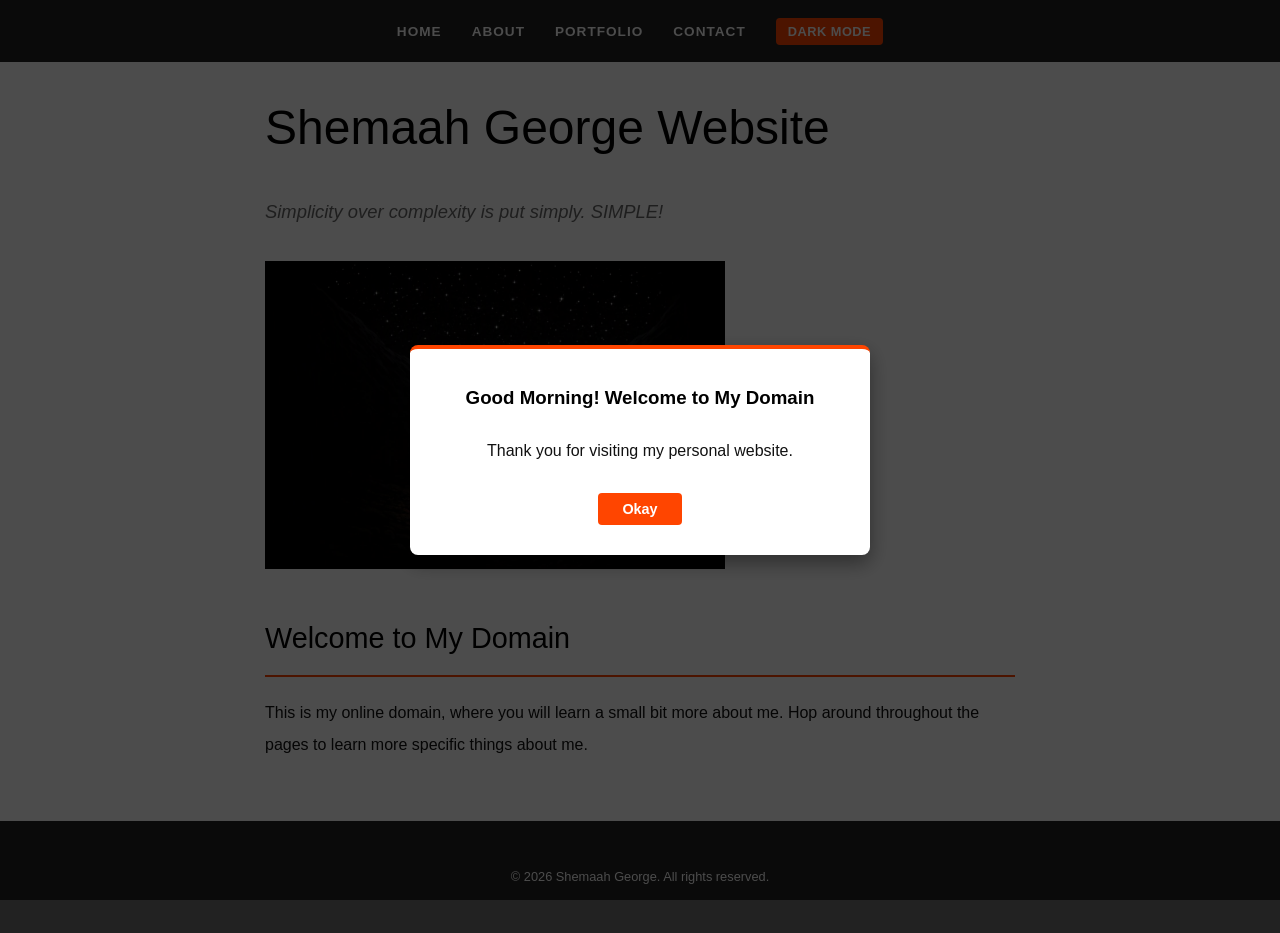
<file: index.html>
<!DOCTYPE html>
<html lang="en">
<head>
    <meta charset="UTF-8">
    <meta name="viewport" content="width=device-width, initial-scale=1.0">
    <title>Home Page</title>
    <link rel="stylesheet" href="CSS/style.css">
    <script src="js/script.js" defer></script>

</head>
<body>

    <!-- Navigation bar -->
    <nav>
        <ul>
            <li><a href="index.html"><strong>Home</strong></a></li>
            <li><a href="about.html"><strong>About</strong></a></li>
            <li><a href="portfolio.html"><strong>Portfolio</strong></a></li>
            <li><a href="contact.html"><strong>Contact</strong></a></li>
            <li><button id="theme-toggle">Dark Mode</button></li>

        </ul>
    </nav>

     <!-- Main content area -->

    <main class="container">
        <h1>Shemaah George Website</h1>
        <p class="tagline">Simplicity over complexity is put simply. SIMPLE!</p>
        
        <!-- Image section -->
        <img src="Images/MindWalkerFire.jpeg" alt="Profile image of Shemaah George "width="460" height="360">

         <!-- Welcome section -->
        <section> 
            <h2 id="welcome-greeting">Welcome to My Domain</h2>  <!-- <--- ADD THE ID HERE -->
            <p>This is my online domain, where you will learn a small bit more about me. Hop around throughout the pages to learn more specific things about me.</p>
        </section>

    </main>
        <!-- Welcome Pop-up Modal -->
    <div id="welcome-modal" class="modal-overlay">
        <div class="modal-box">
            <h3 id="modal-greeting">Welcome!</h3>
            <p>Thank you for visiting my personal website.</p>
            <button id="close-modal-btn">Okay</button>
        </div>
    </div>

        <!-- Floating Back-to-Top Button -->
    <button id="back-to-top" title="Go to top">↑ Top</button>
</body>

</body>


    <footer>
        <p>© 2026 Shemaah George. All rights reserved.</p>


    </footer>


    
</body>
</html>
</file>
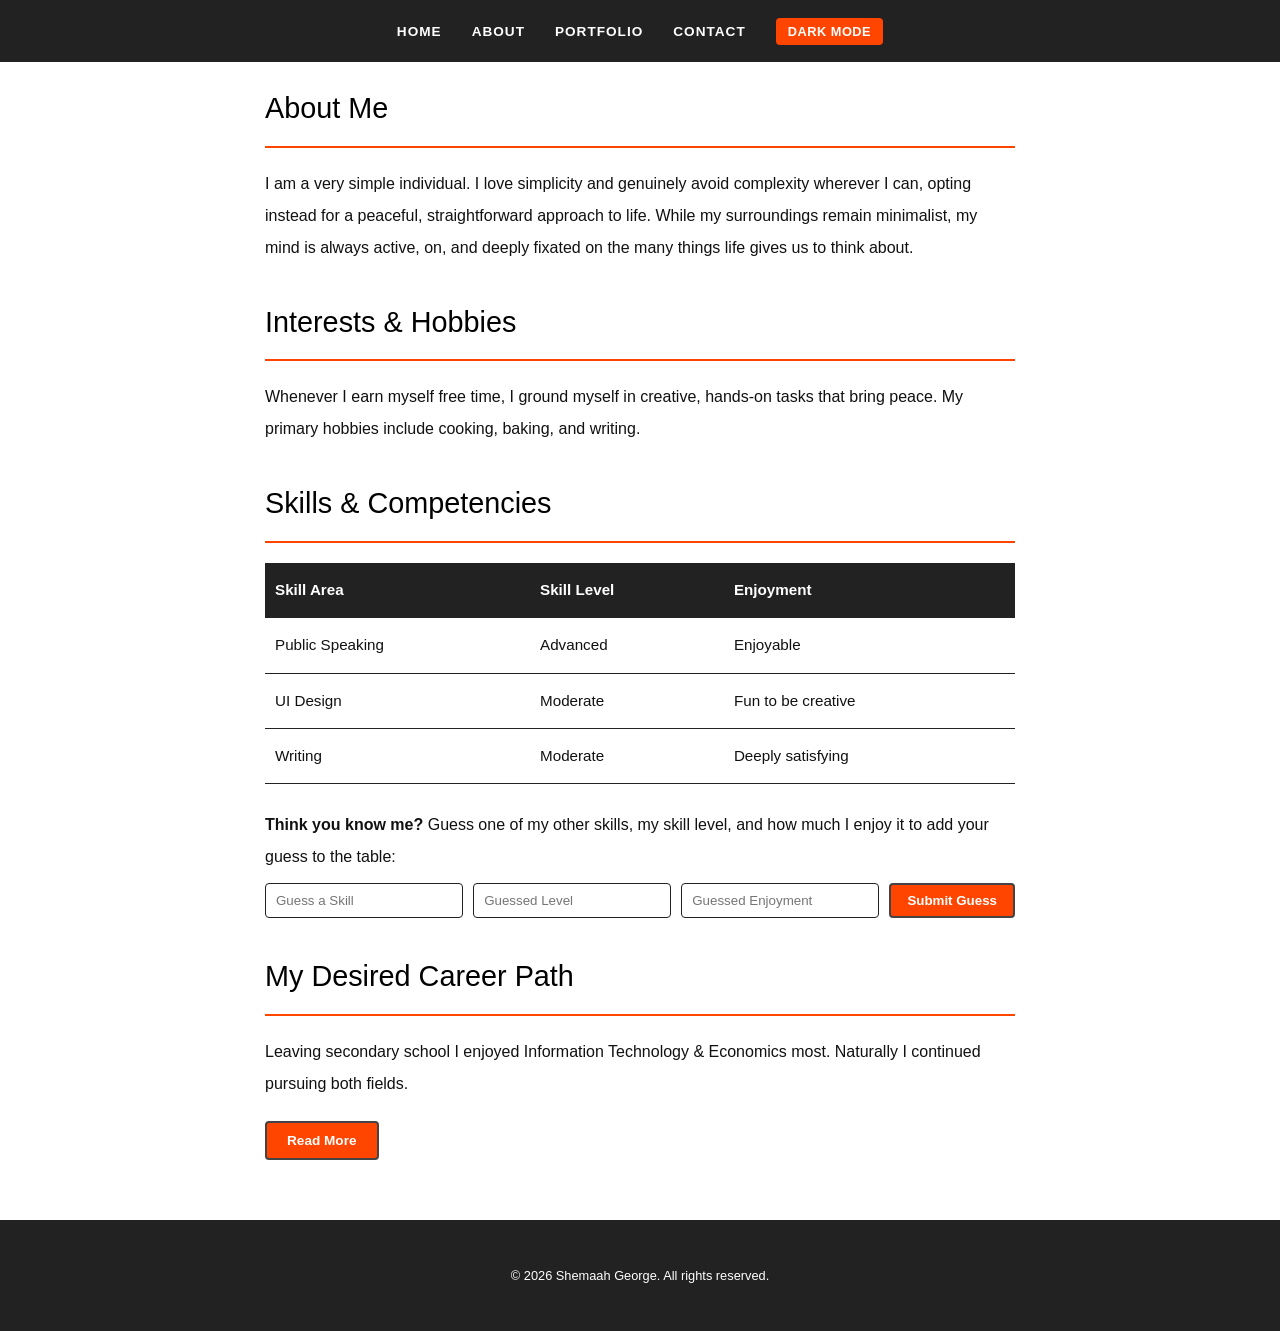
<file: about.html>
<!DOCTYPE html>
<html lang="en">
<head>
    <meta charset="UTF-8">
    <meta name="viewport" content="width=device-width, initial-scale=1.0">
    <title>About Page</title>
    <link rel="stylesheet" href=CSS/style.css>
    <script src="js/script.js" defer></script>

</head>
<body>

    <!-- Navigation bar -->
    <nav>
        <ul>
            <li><a href="index.html"><strong>Home</strong></a></li>
            <li><a href="about.html"><strong>About</strong></a></li>
            <li><a href="portfolio.html"><strong>Portfolio</strong></a></li>
            <li><a href="contact.html"><strong>Contact</strong></a></li>
            <li><button id="theme-toggle">Dark Mode</button></li>

        </ul>
    </nav>

    <!-- Main content area -->
    <main class="container">
        <!-- About section -->
        <section>
            <h2>About Me</h2>
            <p>I am a very simple individual. I love simplicity and genuinely avoid complexity wherever I can, opting instead for a peaceful, straightforward approach to life. While my surroundings remain minimalist, my mind is always active, on, and deeply fixated on the many things life gives us to think about.</p>
        </section>

        <!-- Interests section -->
        <section>
            <h2>Interests &amp; Hobbies</h2>
            <p>Whenever I earn myself free time, I ground myself in creative, hands-on tasks that bring peace. My primary hobbies include cooking, baking, and writing.</p>
        </section>

        <!-- Skills section -->
        <section>
            <h2>Skills &amp; Competencies</h2>
            <!-- Structured Information HTML Table -->
            <table class="skills-table">
                <thead>
                    <tr>
                        <th>Skill Area</th>
                        <th>Skill Level</th>
                        <th>Enjoyment</th>
                    </tr>
                </thead>
                <tbody>
                    <tr>
                        <td>Public Speaking</td>
                        <td>Advanced</td>
                        <td>Enjoyable</td>
                    </tr>
                    <tr>
                        <td>UI Design</td>
                        <td>Moderate</td>
                        <td>Fun to be creative</td>
                    </tr>
                    <tr>
                        <td>Writing</td>
                        <td>Moderate</td>
                        <td>Deeply satisfying</td>
                    </tr>
                </tbody>
            </table>

                    
            <!-- Interactive section for visitors to guess a skill -->
            <p class="guess-prompt"><strong>Think you know me?</strong> Guess one of my other skills, my skill level, and how much I enjoy it to add your guess to the table:</p>
            <div class="add-skill-form">
                <input type="text" id="skill-input" placeholder="Guess a Skill">
                <input type="text" id="level-input" placeholder="Guessed Level">
                <input type="text" id="enjoyment-input" placeholder="Guessed Enjoyment">
                <button id="add-skill-btn" type="button">Submit Guess</button>
            </div>
        </section>


        </section>

        </section>
        <!-- Career Path -->
        <section>
            <h2>My Desired Career Path</h2>
            <p>Leaving secondary school I enjoyed Information Technology &amp; Economics most. Naturally I continued pursuing both fields.</p>
            
            <!-- Hidden extra content toggled by JavaScript -->
            <p id="career-more-text" style="display: none;">There were some interesting challenges in making it possible, and it is definitely a unique experience. However, I do enjoy my academic niche and look forward to continuing to pursue both fields in the future combining technical problem-solving with economic decision-making.</p>
            
            <button id="read-more-btn" type="button">Read More</button>
        </section>

    </main>

        <!-- Floating Back-to-Top Button -->
    <button id="back-to-top" title="Go to top">↑ Top</button>
</body>

    <!-- Footer -->
    <footer>
        <p>© 2026 Shemaah George. All rights reserved.</p>
    </footer>

</body>
</html>
</file>
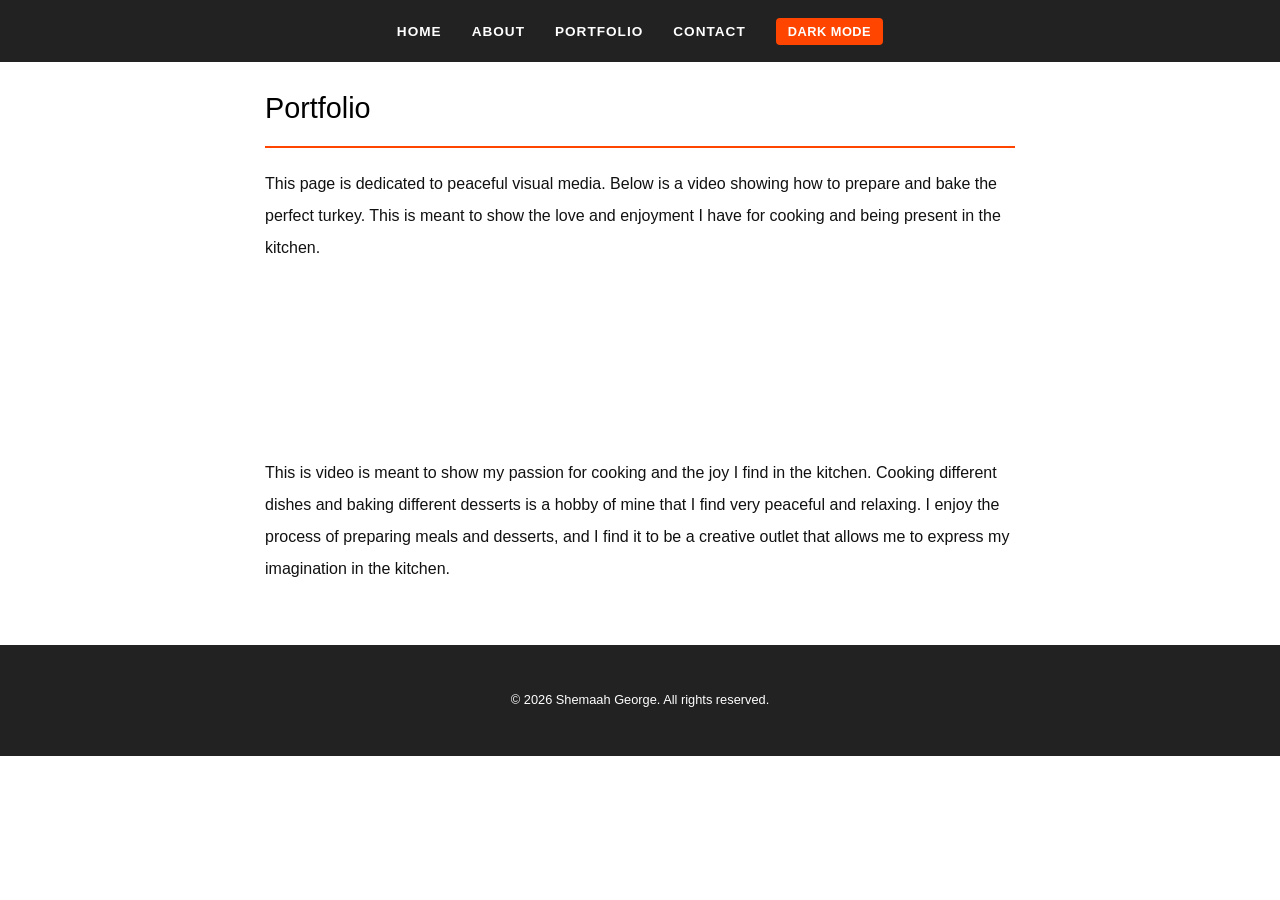
<file: portfolio.html>
<!DOCTYPE html>
<html lang="en">
<head>
    <meta charset="UTF-8">
    <meta name="viewport" content="width=device-width, initial-scale=1.0">
    <title>Portfolio Page</title>
    <link rel="stylesheet" href="CSS/style.css">
    <script src="js/script.js" defer></script>

</head>
<body>

    <!-- Navigation bar -->
    <nav>
        <ul>
            <li><a href="index.html"><strong>Home</strong></a></li>
            <li><a href="about.html"><strong>About</strong></a></li>
            <li><a href="portfolio.html"><strong>Portfolio</strong></a></li>
            <li><a href="contact.html"><strong>Contact</strong></a></li>
            <li><button id="theme-toggle">Dark Mode</button></li>
        </ul>
    </nav>

    <!-- Main content area -->
    <main class="container">
        <!-- Portfolio section -->
        <section>
            <h2>Portfolio</h2>
            <p>This page is dedicated to peaceful visual media. Below is a video showing how to prepare and bake the perfect turkey. This is meant to show the love and enjoyment I have for cooking and being present in the kitchen.</p>
            
            <!-- Video embed -->
            <iframe width="500" height="400" src="https://www.youtube.com/embed/d-dvuFZeNAQ?si=zapqIfUDSfHIBiwy" title="Cooking tutorial video" frameborder="0" allow="accelerometer; autoplay; clipboard-write; encrypted-media; gyroscope; picture-in-picture; web-share" referrerpolicy="strict-origin-when-cross-origin" allowfullscreen></iframe>
        </section>
        <p>This is video is meant to show my passion for cooking and the joy I find in the kitchen. 
            Cooking different dishes and baking different desserts is a hobby of mine that I find very peaceful and relaxing. I enjoy the process of preparing meals and desserts, and I find it to be a creative outlet that allows me to express my imagination in the kitchen.
        </p>
    </main>
    <!-- Floating Back-to-Top Button -->
    <button id="back-to-top" title="Go to top">↑ Top</button>
    <!-- Footer -->
    <footer>
        <p>© 2026 Shemaah George. All rights reserved.</p>
    </footer>
</body>

</html>
</file>
<file: CSS/style.css>
/*  Color Variables (Light & Dark Palettes) JavaScript */
  :root {
    --bg-color: #ffffff;
    --text-color: #111111;
    --heading-color: #000000;
    --tagline-color: #666666;
    --border-color: #222222;
}

body.dark-mode {
    --bg-color: #121212;
    --text-color: #f1f1f1;
    --heading-color: #ffffff;
    --tagline-color: #bbbbbb;
    --border-color: #444444;
}

/* Global Body Styling */
body {
    font-family: 'Helvetica Neue', Arial, sans-serif;
    font-size: 16px;
    color: var(--text-color); 
    background-color: var(--bg-color); 
    margin: 0;
    padding: 0;
    line-height: 2;
    transition: background-color 0.3s ease, color 0.3s ease;
}


/*Timed welcome message pop up*/

/*Welcome Pop-up Modal Styling*/

.modal-overlay {
    display: none; /* Hidden until JavaScript opens it */
    position: fixed;
    top: 0;
    left: 0;
    width: 100%;
    height: 100%;
    background-color: rgba(0, 0, 0, 0.7); /* Dimmed background */
    z-index: 200;
    justify-content: center;
    align-items: center;
}

.modal-box {
    background-color: var(--bg-color);
    color: var(--text-color);
    padding: 30px;
    border-radius: 8px;
    border-top: 4px solid orangered;
    max-width: 400px;
    width: 85%;
    text-align: center;
    box-shadow: 0 8px 20px rgba(0, 0, 0, 0.4);
}

.modal-box h3 {
    color: var(--heading-color);
    margin-top: 0;
}

#close-modal-btn {
    background-color: orangered;
    color: #ffffff;
    border: none;
    padding: 8px 24px;
    font-size: 0.9rem;
    font-weight: bold;
    border-radius: 4px;
    cursor: pointer;
    margin-top: 10px;
}

#close-modal-btn:hover {
    background-color: #cc3700;
}







/* Main Content Container */
.container {
    max-width: 750px;       
    margin: 80px auto 40px auto; 
    padding: 0 25px;
}

/* Fixed Navigation Bar */
nav {
    background-color: #222222; 
    position: fixed;
    top: 0;
    width: 100%;
    z-index: 100;
}

nav ul {
    list-style-type: none;
    padding: 15px 0;
    margin: 0;
    display: flex;
    justify-content: center;
    align-items: center;
}

nav li {
    margin: 0 15px;
}

nav a {
    text-decoration: none;
    color: #ffffff;          
    font-weight: 500;
    font-size: 0.85rem;
    text-transform: uppercase;
    letter-spacing: 1px;
    transition: color 0.2s ease-in-out; 
}

nav a:hover, nav a.active {
    color: orangered;        
}

/* Dark Mode Toggle Button in Navbar */
#theme-toggle {
    background-color: orangered;
    color: #ffffff;
    border: none;
    padding: 6px 12px;
    font-size: 0.8rem;
    font-weight: bold;
    text-transform: uppercase;
    letter-spacing: 0.5px;
    border-radius: 4px;
    cursor: pointer;
    transition: background-color 0.2s ease;
}

#theme-toggle:hover {
    background-color: #cc3700;
}

/* Headings */
h1 {
    font-size: 3rem;
    color: var(--heading-color);
    margin-bottom: 5px;
    font-weight: 300;
}

h2 {
    font-size: 1.8rem;
    color: var(--heading-color); 
    margin-top: 30px;
    margin-bottom: 20px;
    font-weight: 400;
    border-bottom: 2px solid orangered; 
    padding-bottom: 8px;
}

/* Tagline Styling */
.tagline {
    font-size: 1.15rem;
    color: var(--tagline-color); 
    margin-bottom: 30px;
    font-style: italic;
}

/* Profile Image Styling */
.profile-img {
    max-width: 180px;
    height: auto;
    border-radius: 6px;
    box-shadow: 0 4px 12px rgba(0, 0, 0, 0.08);
}

/* Video Container */
.video-container {
    margin-top: 25px;
}

/* Skills Table Styling */
.skills-table {
    width: 100%;
    border-collapse: collapse;
    margin-top: 20px;
    font-size: 0.95rem;
}

.skills-table th, .skills-table td {
    padding: 12px 10px;
    text-align: left;
    border-bottom: 1px solid var(--border-color);
}

.skills-table th {
    background-color: #222222; 
    color: #ffffff;
    font-weight: 600;
}

.skills-table td {
    color: var(--text-color);
}

/* Contact Section */
.contact-method {
    margin: 12px 0;
    font-size: 1.1rem;
}

.contact-method strong {
    color: orangered; 
}

/* Footer Styling */
footer {
    text-align: center;
    padding: 30px 20px;
    background-color: #222222; 
    color: #ffffff; 
    font-size: 0.8rem;
    margin-top: 60px;
}

/* Image Responsiveness */
img {
    max-width: 100%;
    height: auto;
}

/* Responsive Tablet */
@media (max-width: 768px) {
    nav ul {
        flex-wrap: wrap;    
    }

    nav li {
        margin: 5px 10px;    
    }

    .container {
        margin: 80px auto 40px auto;
    }
}

/* Responsive Design - Mobile */
@media (max-width: 480px) {
    nav ul {
        flex-direction: column;
        padding: 10px 0;
    }

    nav li {
        margin: 6px 0;
    }

    nav a {
        font-size: 1rem;
    }

    h1 {
        font-size: 1.5rem;
    }

    h2 {
        font-size: 1.2rem;
    }

    .tagline { 
        font-size: 1rem;
    }

    .container {
        margin-top: 220px; /* Keeps content below stacked mobile navbar */
    }
}

/* Responsive Video */
iframe {
    max-width: 100%;
    height: auto;
}


/* Back-to-Top Floating Button Styling */
#back-to-top {
    display: none; 
    position: fixed;
    bottom: 25px;
    right: 30px;
    z-index: 99;
    background-color: orangered;
    color: #ffffff;
    border: 2px solid #444444;
    padding: 10px 16px;
    font-size: 0.9rem;
    font-weight: bold;
    border-radius: 4px;
    cursor: pointer;
    box-shadow: 0 4px 10px rgba(0, 0, 0, 0.3);
    transition: background-color 0.2s ease;
}

#back-to-top:hover {
    background-color: #cc3700;
}


/*Read More Toggle Button (About Page) */
#read-more-btn {
    background-color: orangered;
    color: #ffffff;
    border: 2px solid #444444;
    padding: 10px 20px;
    font-size: 0.85rem;
    font-weight: bold;
    border-radius: 4px;
    cursor: pointer;
    margin-top: 5px;
    transition: background-color 0.2s ease;
}

#read-more-btn:hover {
    background-color: #cc3700;
}




/*Guess My Hobby  (About Page)*/
.guess-prompt {
    margin-top: 25px;
    margin-bottom: 10px;
}

.add-skill-form {
    display: flex;
    flex-wrap: wrap;
    gap: 10px;
}

.add-skill-form input {
    padding: 8px 10px;
    border: 1px solid var(--border-color);
    background-color: var(--bg-color);
    color: var(--text-color);
    border-radius: 4px;
    flex: 1;
    min-width: 160px;
}

#add-skill-btn {
    background-color: orangered;
    color: #ffffff;
    border: 2px solid #444444;
    padding: 8px 16px;
    font-weight: bold;
    border-radius: 4px;
    cursor: pointer;
}

#add-skill-btn:hover {
    background-color: #cc3700;
}
</file>
